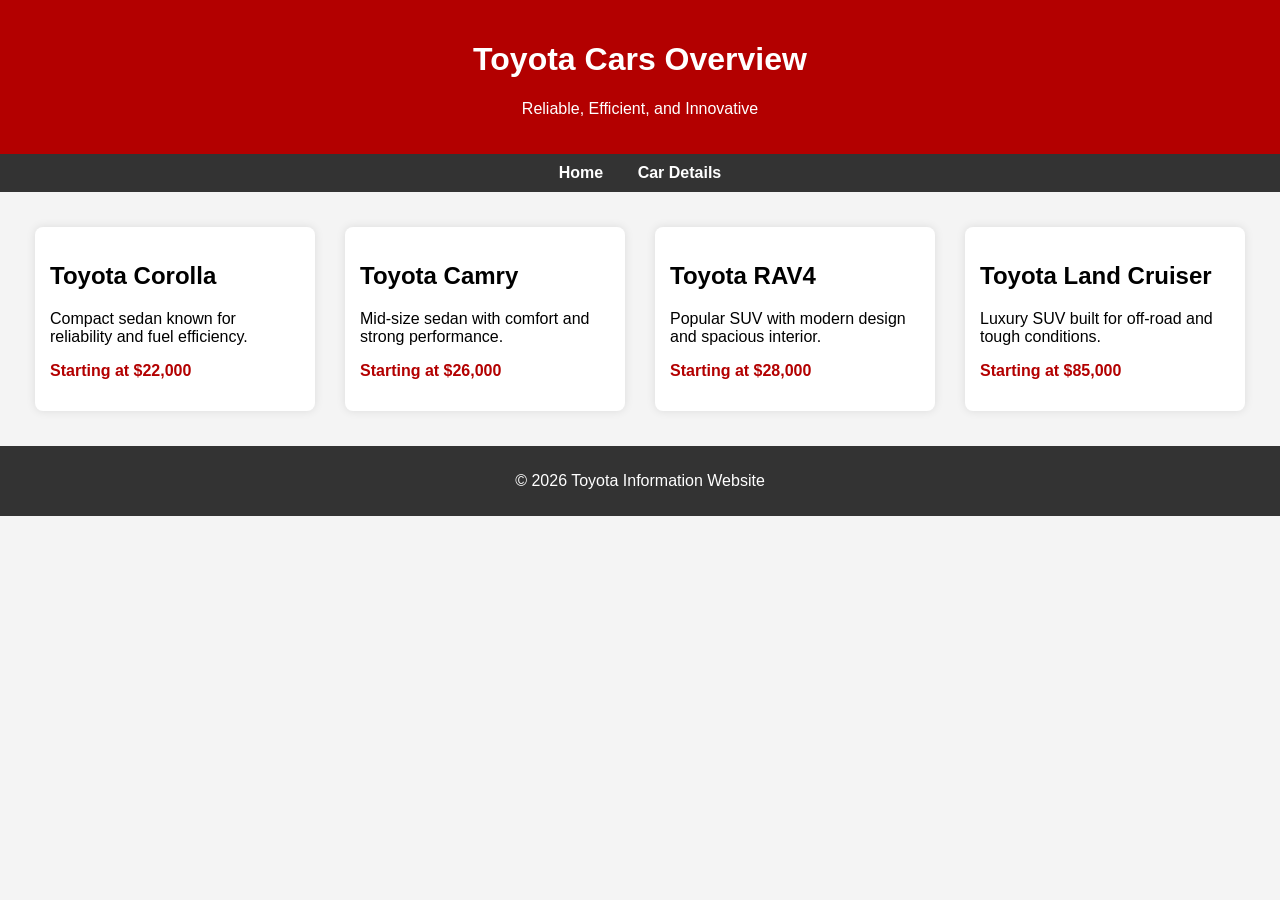
<file: Index.html>
<!DOCTYPE html>
<html lang="en">
<head>
    <meta charset="UTF-8">
    <title>Toyota Cars</title>
    <link rel="stylesheet" href="style.css">
</head>
<body>

<header>
    <h1>Toyota Cars Overview</h1>
    <p>Reliable, Efficient, and Innovative</p>
</header>

<nav>
    <a href="index.html">Home</a>
    <a href="details.html">Car Details</a>
</nav>

<section class="cars">
    <div class="car-card">
        <h2>Toyota Corolla</h2>
        <p>Compact sedan known for reliability and fuel efficiency.</p>
        <p class="price">Starting at $22,000</p>
    </div>

    <div class="car-card">
        <h2>Toyota Camry</h2>
        <p>Mid-size sedan with comfort and strong performance.</p>
        <p class="price">Starting at $26,000</p>
    </div>

    <div class="car-card">
        <h2>Toyota RAV4</h2>
        <p>Popular SUV with modern design and spacious interior.</p>
        <p class="price">Starting at $28,000</p>
    </div>

    <div class="car-card">
        <h2>Toyota Land Cruiser</h2>
        <p>Luxury SUV built for off-road and tough conditions.</p>
        <p class="price">Starting at $85,000</p>
    </div>
</section>

<footer>
    <p>© 2026 Toyota Information Website</p>
</footer>

</body>
</html>
</file>
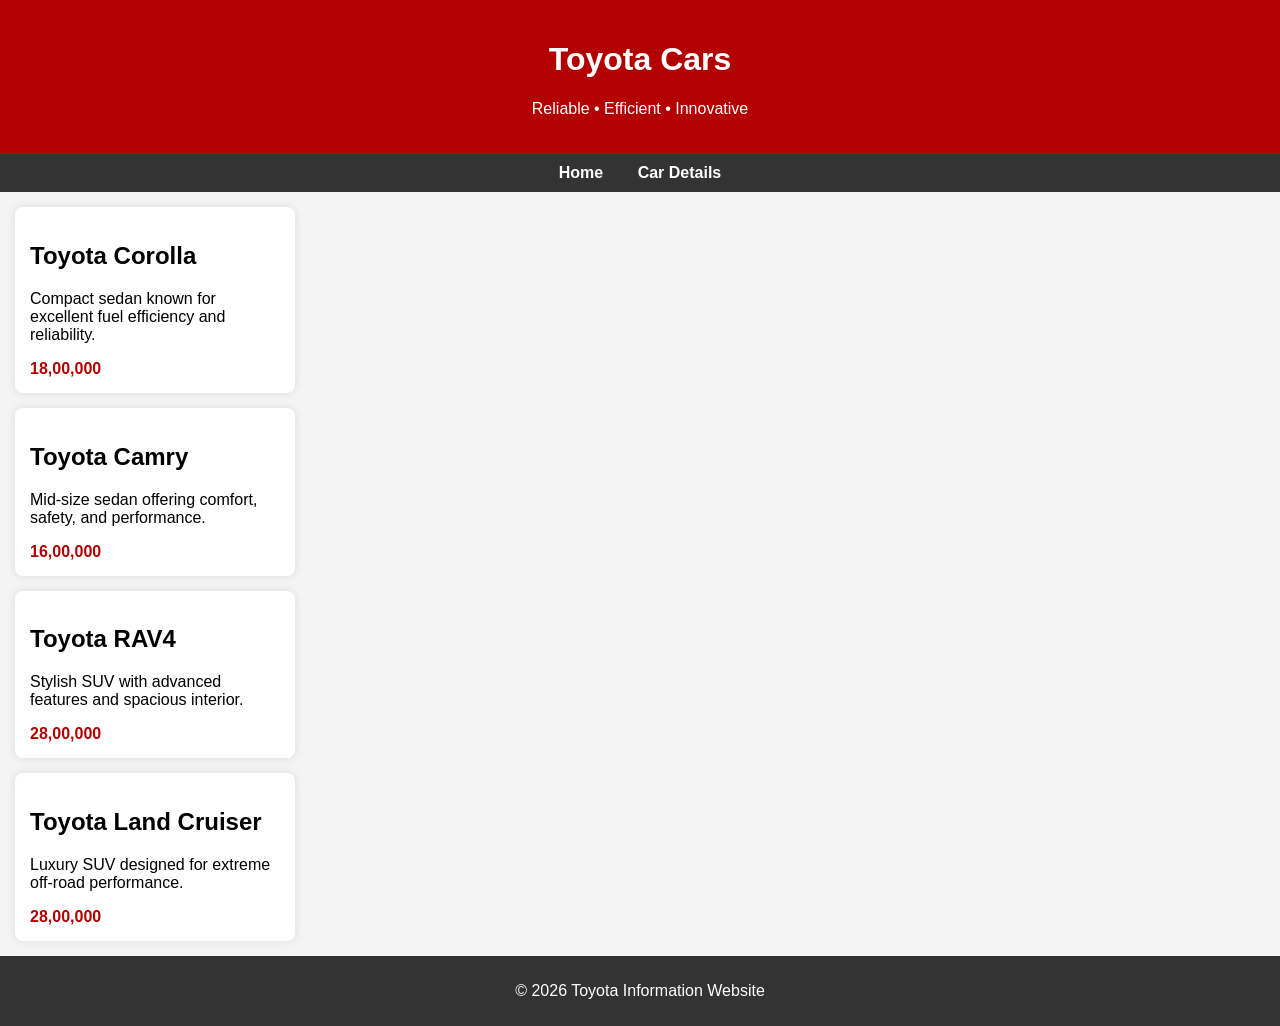
<file: index.html>
<!DOCTYPE html>
<html lang="en">
<head>
    <meta charset="UTF-8">
    <meta name="viewport" content="width=device-width, initial-scale=1.0">
    <title>Toyota Cars</title>
    <link rel="stylesheet" href="style.css">
</head>
<body>

<header class="header">
    <h1>Toyota Cars</h1>
    <p>Reliable • Efficient • Innovative</p>
</header>

<nav class="navbar">
    <a href="index.html">Home</a>
    <a href="details.html">Car Details</a>
</nav>

<main class="container">

    <div class="car-card">
        <h2>Toyota Corolla</h2>
        <p>Compact sedan known for excellent fuel efficiency and reliability.</p>
        <span class="price">18,00,000</span>
    </div>

    <div class="car-card">
        <h2>Toyota Camry</h2>
        <p>Mid-size sedan offering comfort, safety, and performance.</p>
        <span class="price">16,00,000</span>
    </div>

    <div class="car-card">
        <h2>Toyota RAV4</h2>
        <p>Stylish SUV with advanced features and spacious interior.</p>
        <span class="price">28,00,000</span>
    </div>

    <div class="car-card">
        <h2>Toyota Land Cruiser</h2>
        <p>Luxury SUV designed for extreme off-road performance.</p>
        <span class="price">28,00,000</span>
    </div>

</main>

<footer class="footer">
    <p>© 2026 Toyota Information Website</p>
</footer>

</body>
</html>
</file>
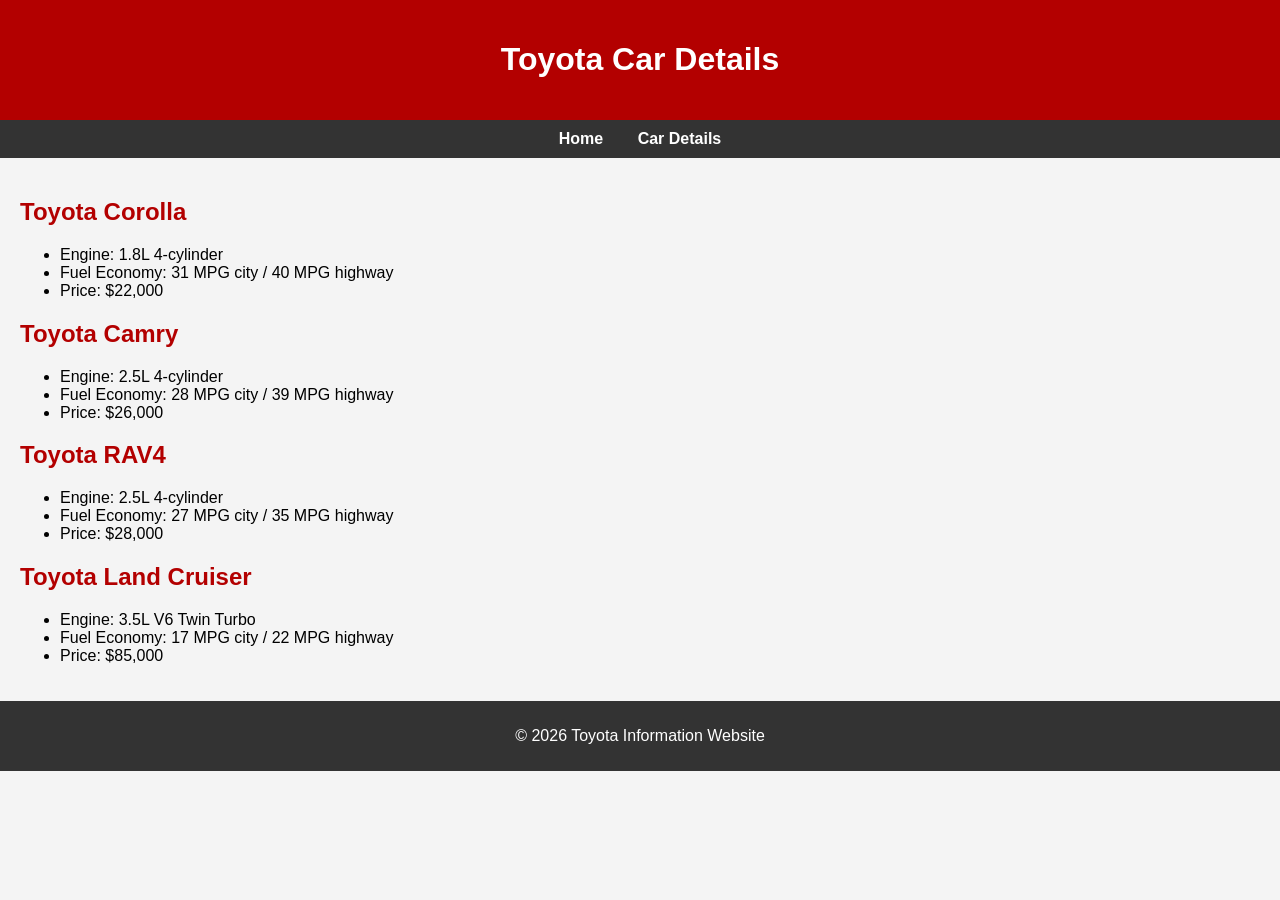
<file: Details.html>
<!DOCTYPE html>
<html lang="en">
<head>
    <meta charset="UTF-8">
    <title>Toyota Car Details</title>
    <link rel="stylesheet" href="style.css">
</head>
<body>

<header>
    <h1>Toyota Car Details</h1>
</header>

<nav>
    <a href="Index.html">Home</a>
    <a href="Details.html">Car Details</a>
</nav>

<section class="details">
    <h2>Toyota Corolla</h2>
    <ul>
        <li>Engine: 1.8L 4-cylinder</li>
        <li>Fuel Economy: 31 MPG city / 40 MPG highway</li>
        <li>Price: $22,000</li>
    </ul>

    <h2>Toyota Camry</h2>
    <ul>
        <li>Engine: 2.5L 4-cylinder</li>
        <li>Fuel Economy: 28 MPG city / 39 MPG highway</li>
        <li>Price: $26,000</li>
    </ul>

    <h2>Toyota RAV4</h2>
    <ul>
        <li>Engine: 2.5L 4-cylinder</li>
        <li>Fuel Economy: 27 MPG city / 35 MPG highway</li>
        <li>Price: $28,000</li>
    </ul>

    <h2>Toyota Land Cruiser</h2>
    <ul>
        <li>Engine: 3.5L V6 Twin Turbo</li>
        <li>Fuel Economy: 17 MPG city / 22 MPG highway</li>
        <li>Price: $85,000</li>
    </ul>
</section>

<footer>
    <p>© 2026 Toyota Information Website</p>
</footer>

</body>
</html>
</file>
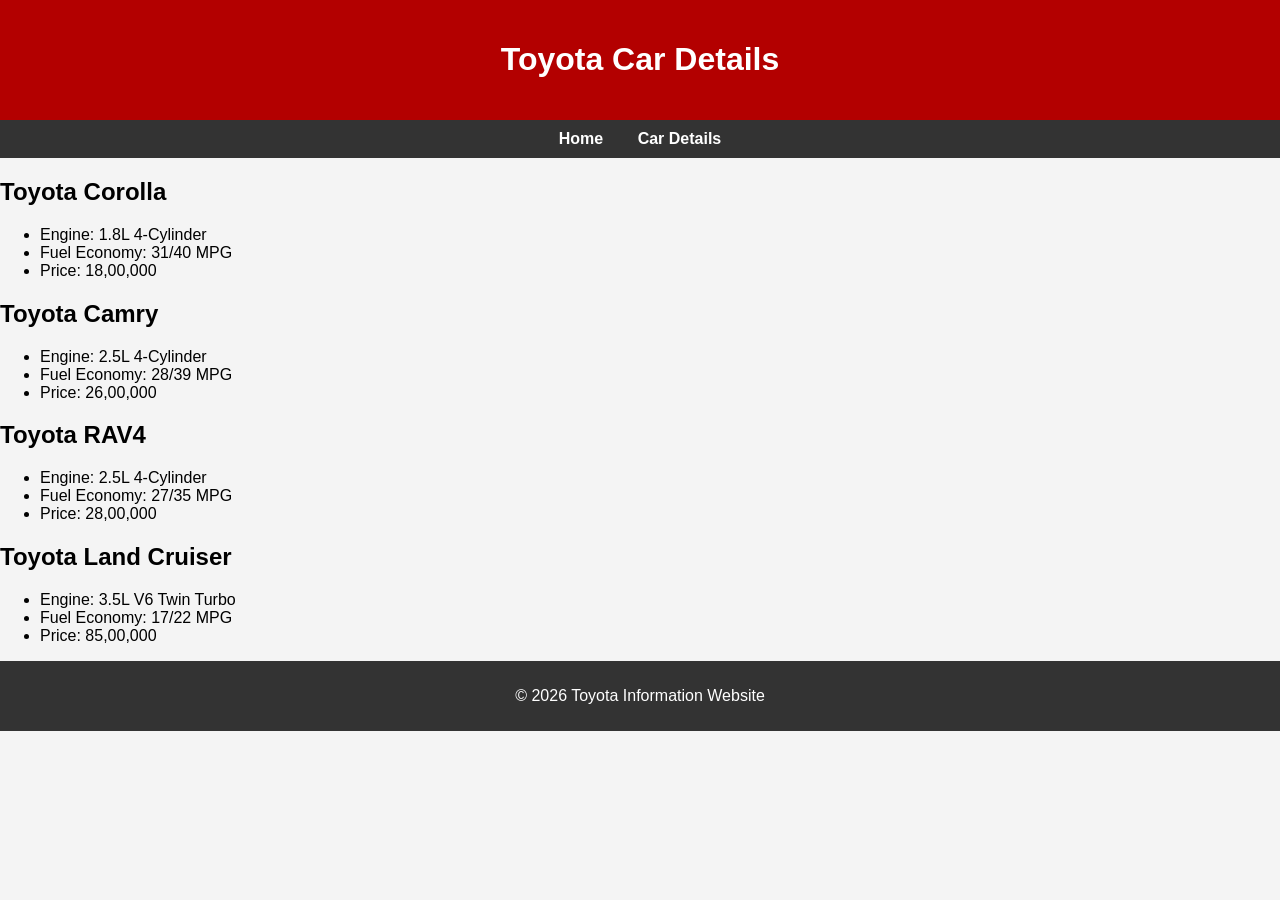
<file: details.html>
<!DOCTYPE html>
<html lang="en">
<head>
    <meta charset="UTF-8">
    <meta name="viewport" content="width=device-width, initial-scale=1.0">
    <title>Toyota Car Details</title>
    <link rel="stylesheet" href="style.css">
</head>
<body>

<header class="header">
    <h1>Toyota Car Details</h1>
</header>

<nav class="navbar">
    <a href="index.html">Home</a>
    <a href="details.html">Car Details</a>
</nav>

<main class="details-container">

    <div class="details-card">
        <h2>Toyota Corolla</h2>
        <ul>
            <li>Engine: 1.8L 4-Cylinder</li>
            <li>Fuel Economy: 31/40 MPG</li>
            <li>Price: 18,00,000</li>
        </ul>
    </div>

    <div class="details-card">
        <h2>Toyota Camry</h2>
        <ul>
            <li>Engine: 2.5L 4-Cylinder</li>
            <li>Fuel Economy: 28/39 MPG</li>
            <li>Price: 26,00,000</li>
        </ul>
    </div>

    <div class="details-card">
        <h2>Toyota RAV4</h2>
        <ul>
            <li>Engine: 2.5L 4-Cylinder</li>
            <li>Fuel Economy: 27/35 MPG</li>
            <li>Price: 28,00,000</li>
        </ul>
    </div>

    <div class="details-card">
        <h2>Toyota Land Cruiser</h2>
        <ul>
            <li>Engine: 3.5L V6 Twin Turbo</li>
            <li>Fuel Economy: 17/22 MPG</li>
            <li>Price: 85,00,000</li>
        </ul>
    </div>

</main>

<footer class="footer">
    <p>© 2026 Toyota Information Website</p>
</footer>

</body>
</html>
</file>
<file: style.css>
body {
    font-family: Arial, sans-serif;
    margin: 0;
    background-color: #f4f4f4;
}

header {
    background-color: #b30000;
    color: white;
    text-align: center;
    padding: 20px;
}

nav {
    background-color: #333;
    text-align: center;
    padding: 10px;
}

nav a {
    color: white;
    text-decoration: none;
    margin: 0 15px;
    font-weight: bold;
}

nav a:hover {
    text-decoration: underline;
}

.cars {
    display: flex;
    flex-wrap: wrap;
    justify-content: center;
    padding: 20px;
}

.car-card {
    background: white;
    width: 250px;
    margin: 15px;
    padding: 15px;
    border-radius: 8px;
    box-shadow: 0 0 10px rgba(0,0,0,0.1);
}

.price {
    font-weight: bold;
    color: #b30000;
}

.details {
    padding: 20px;
}

.details h2 {
    color: #b30000;
}

footer {
    background-color: #333;
    color: white;
    text-align: center;
    padding: 10px;
}
</file>
